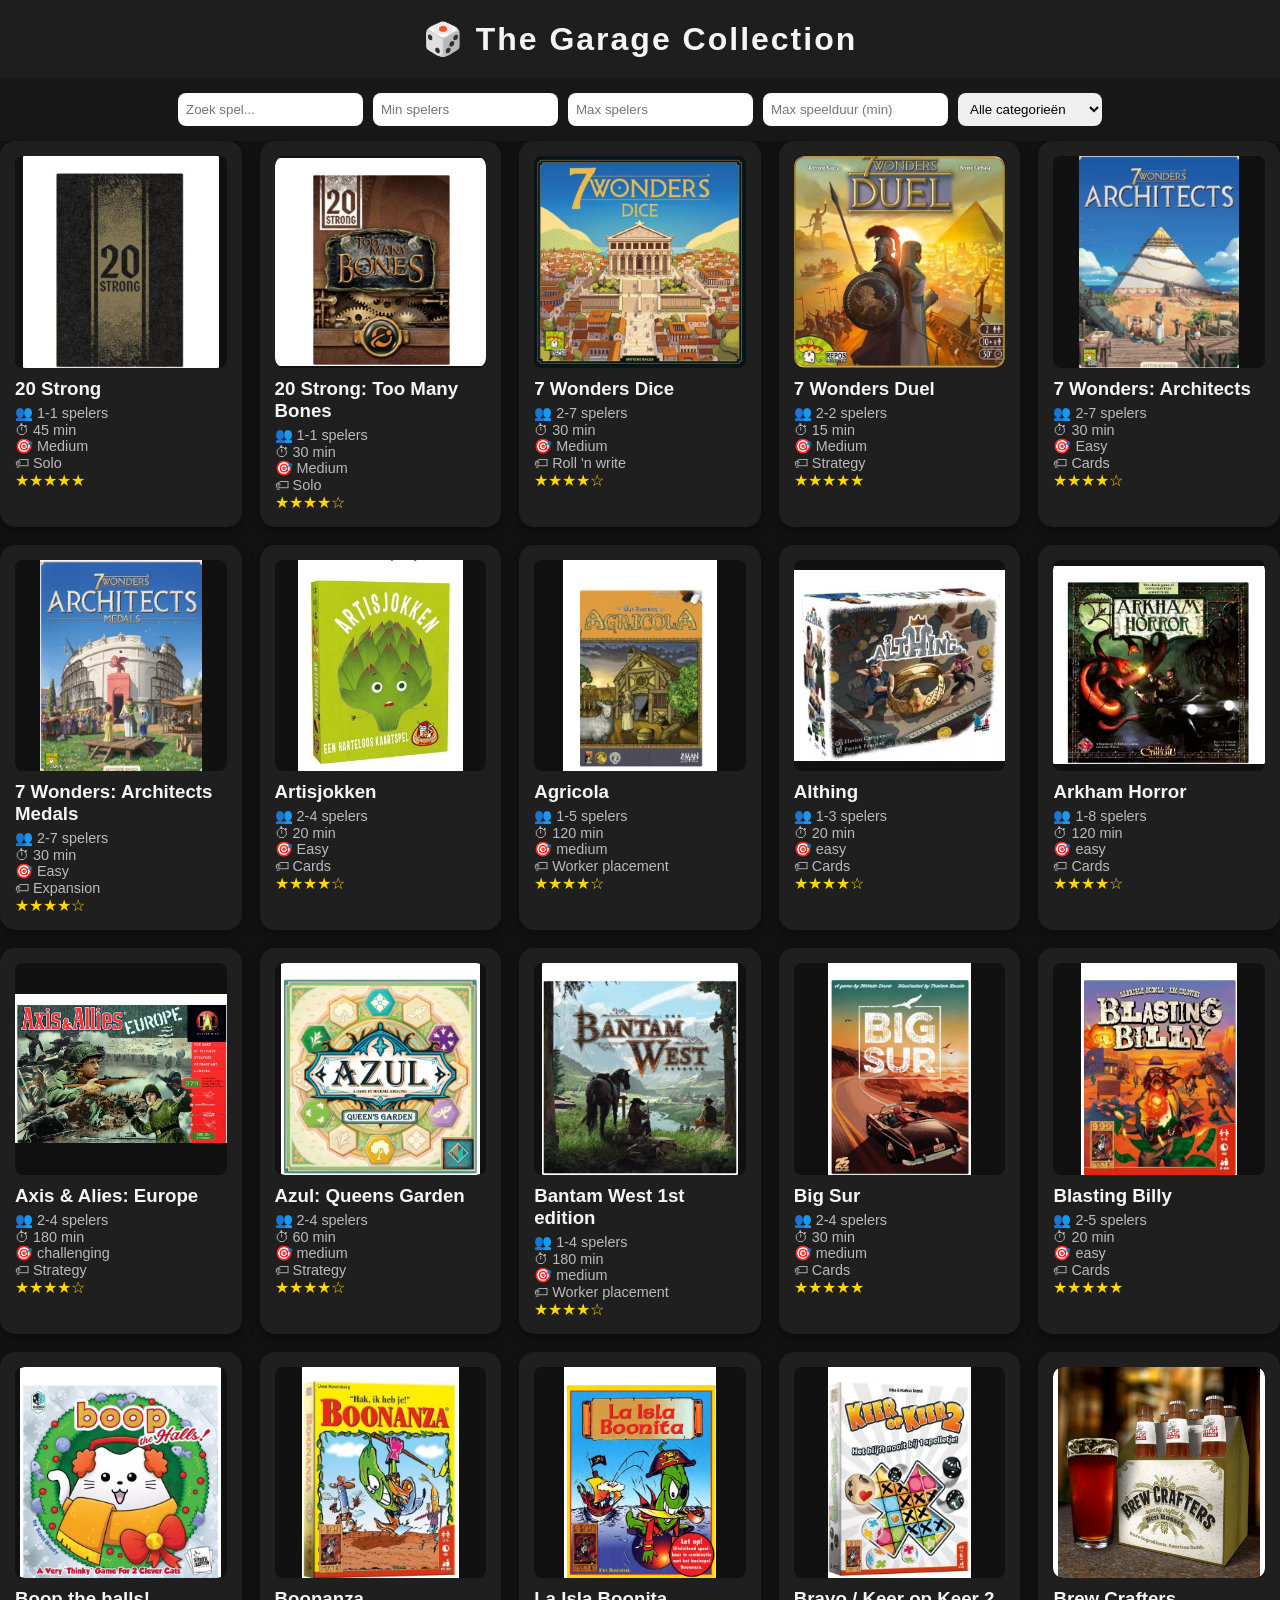
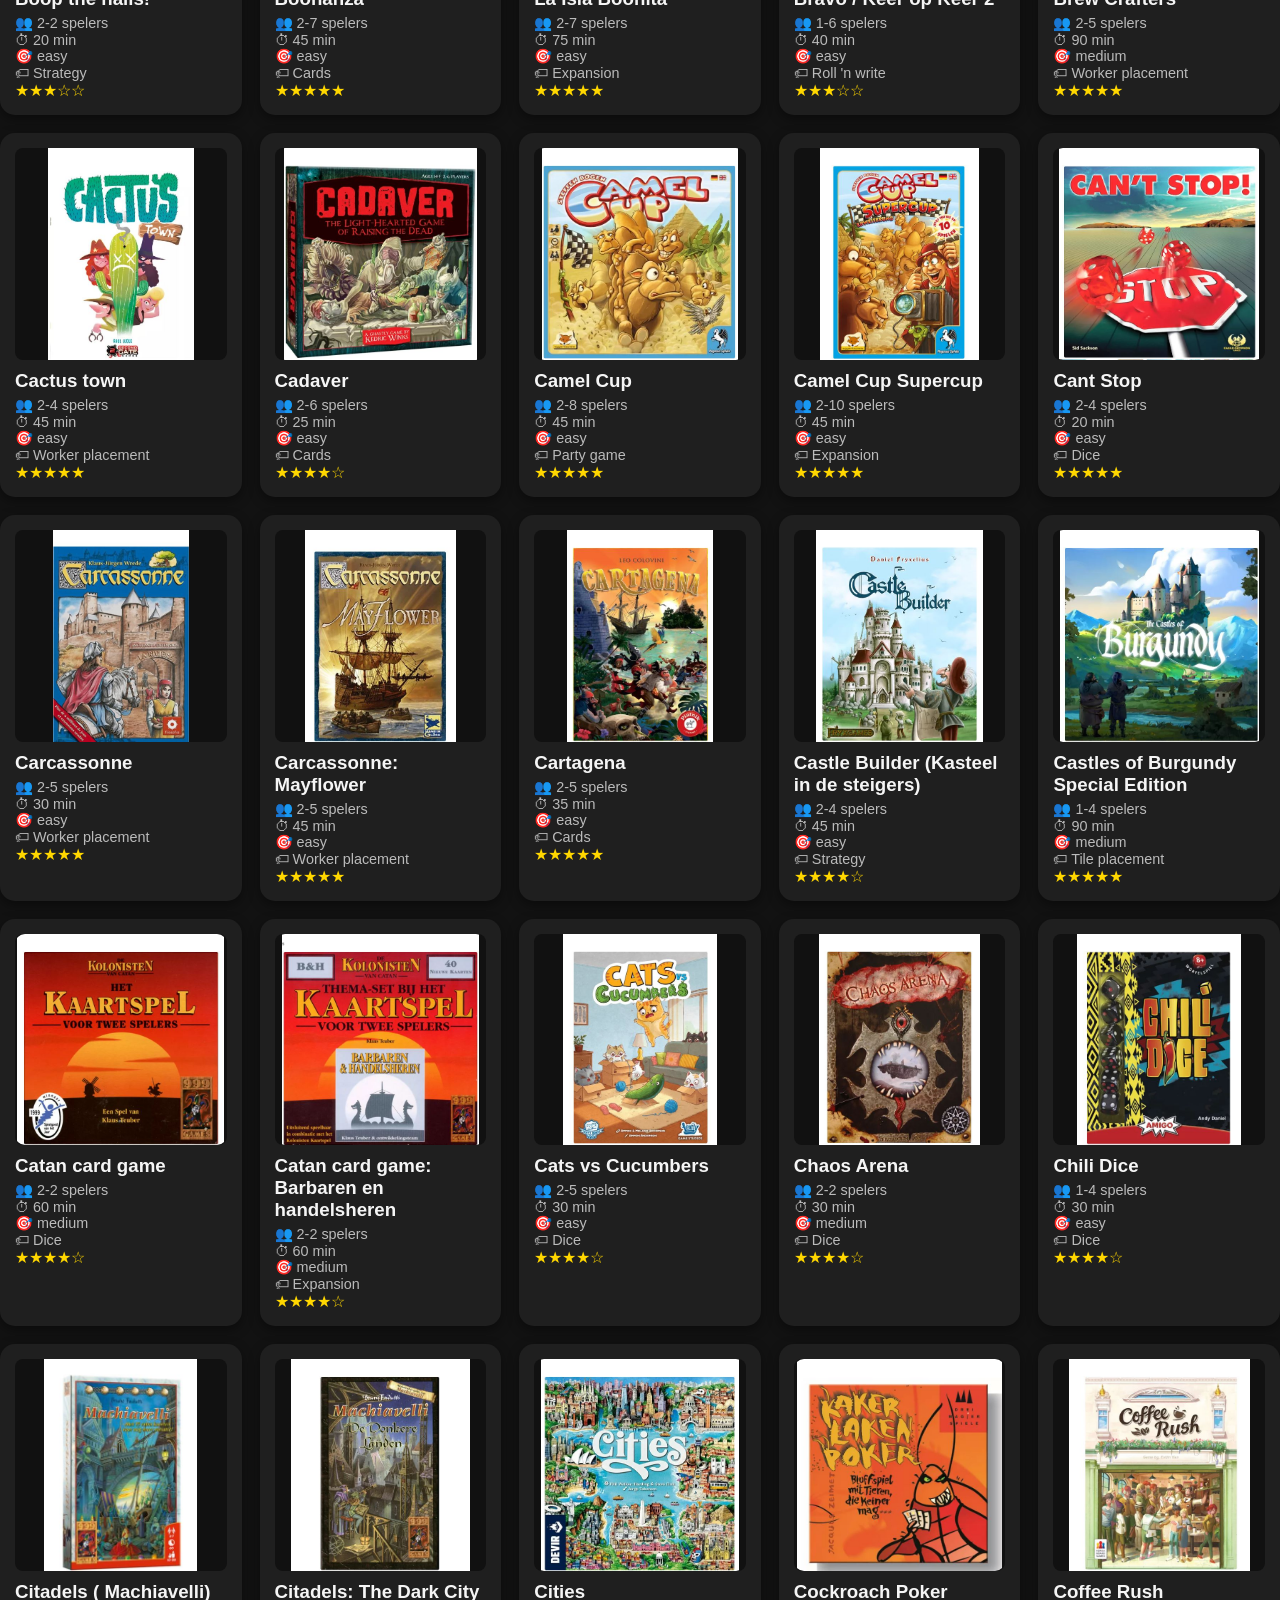
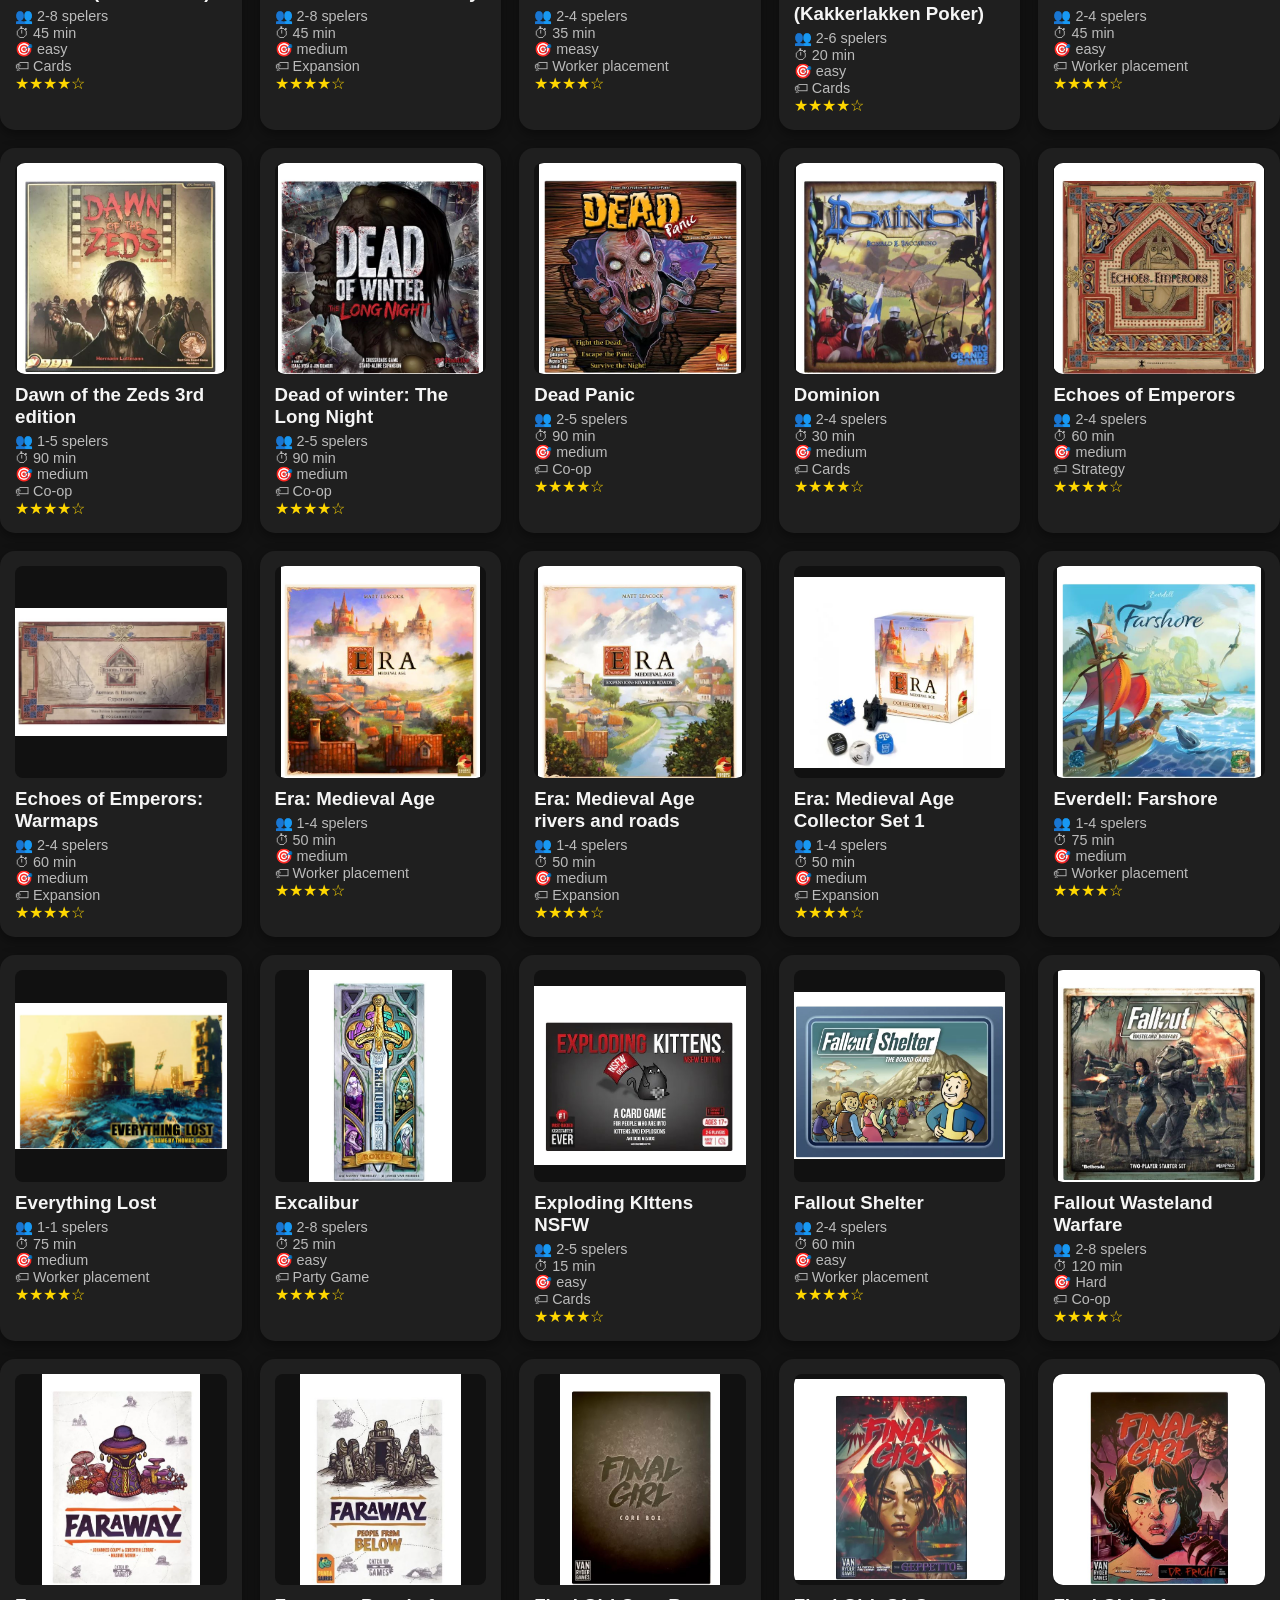
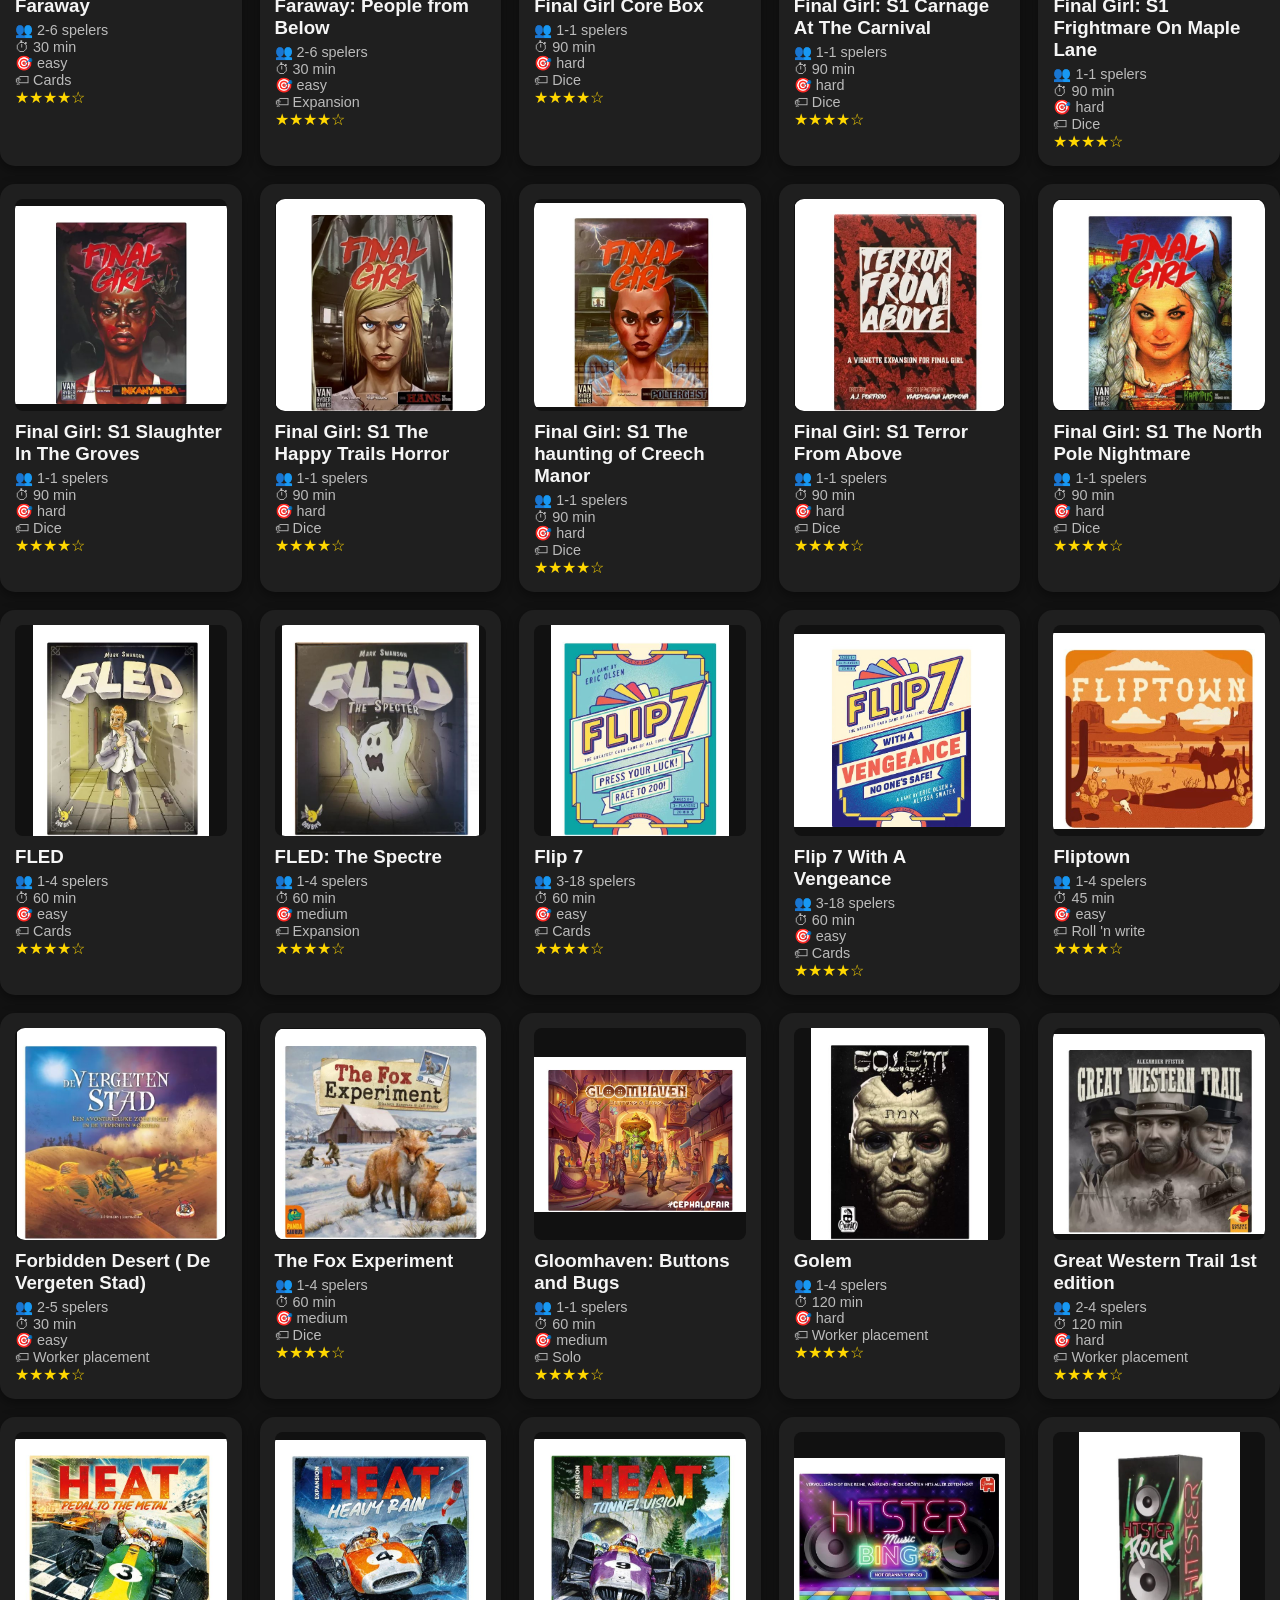
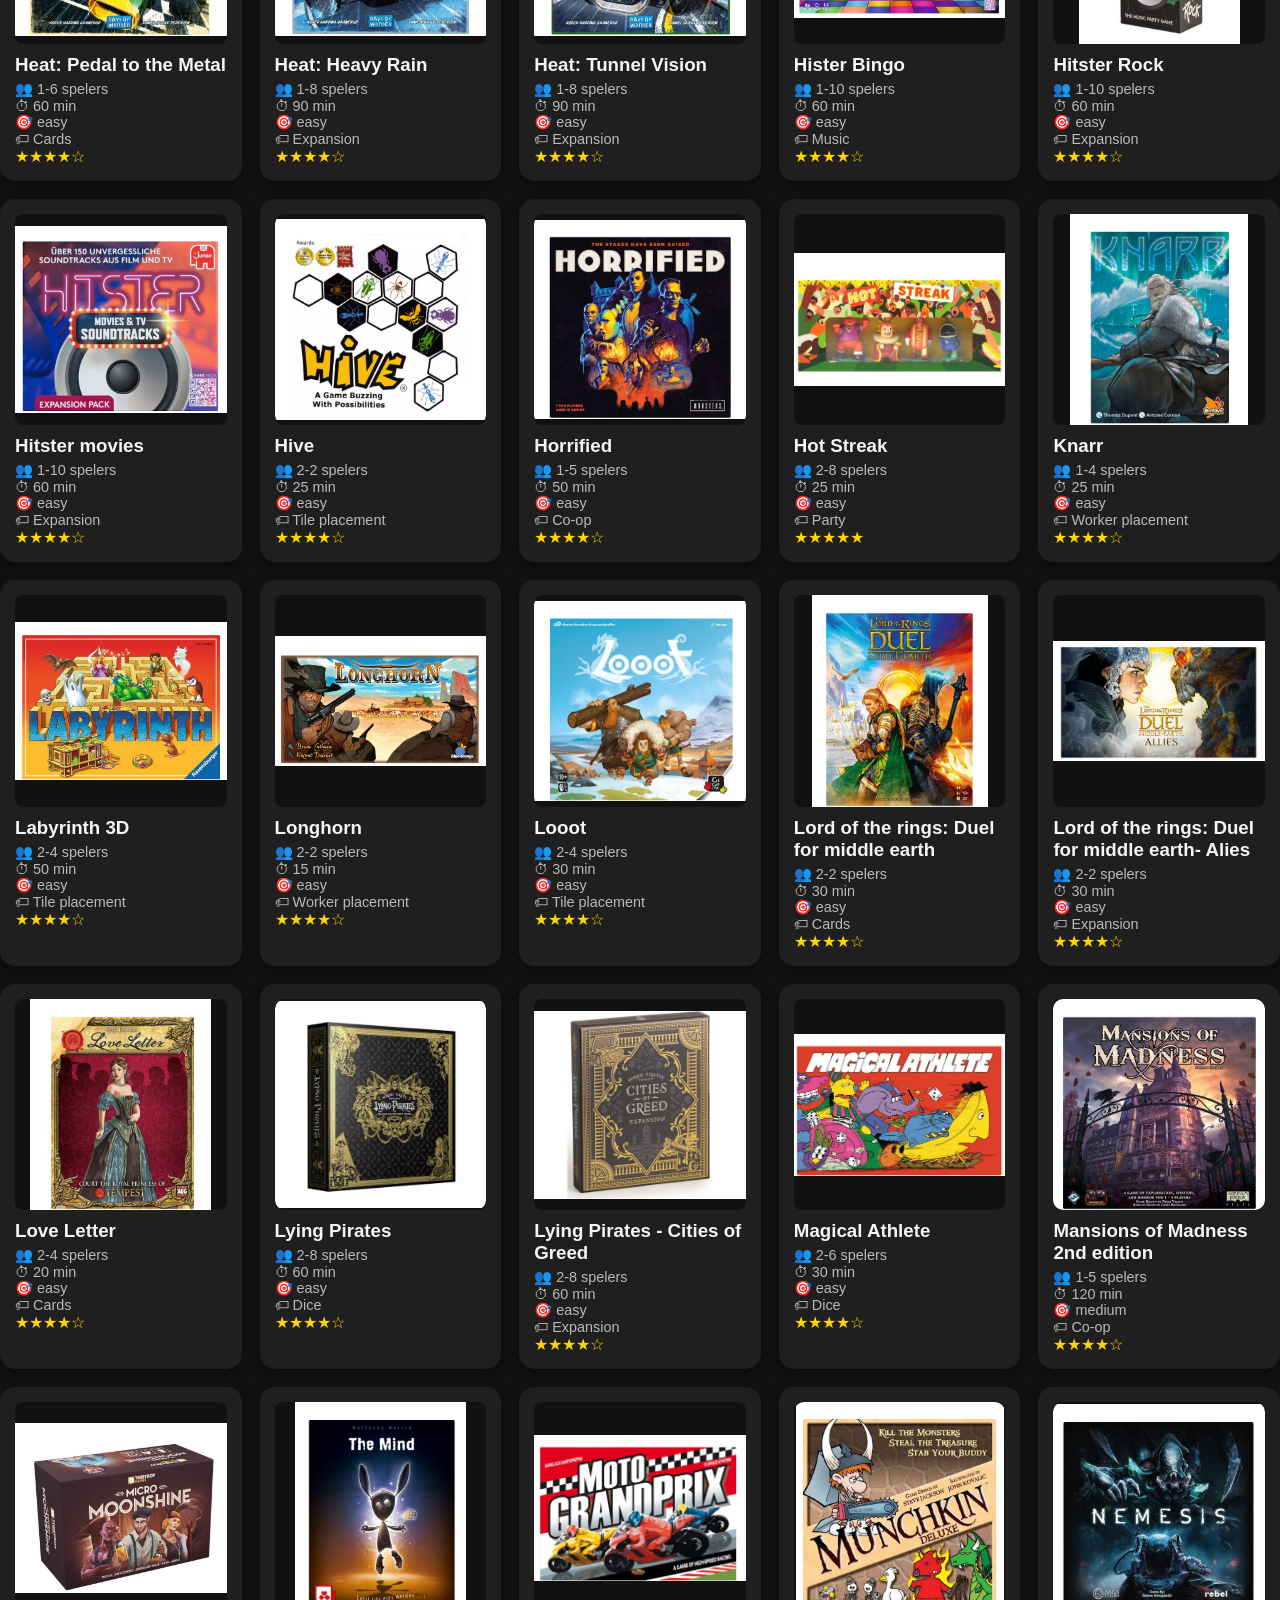
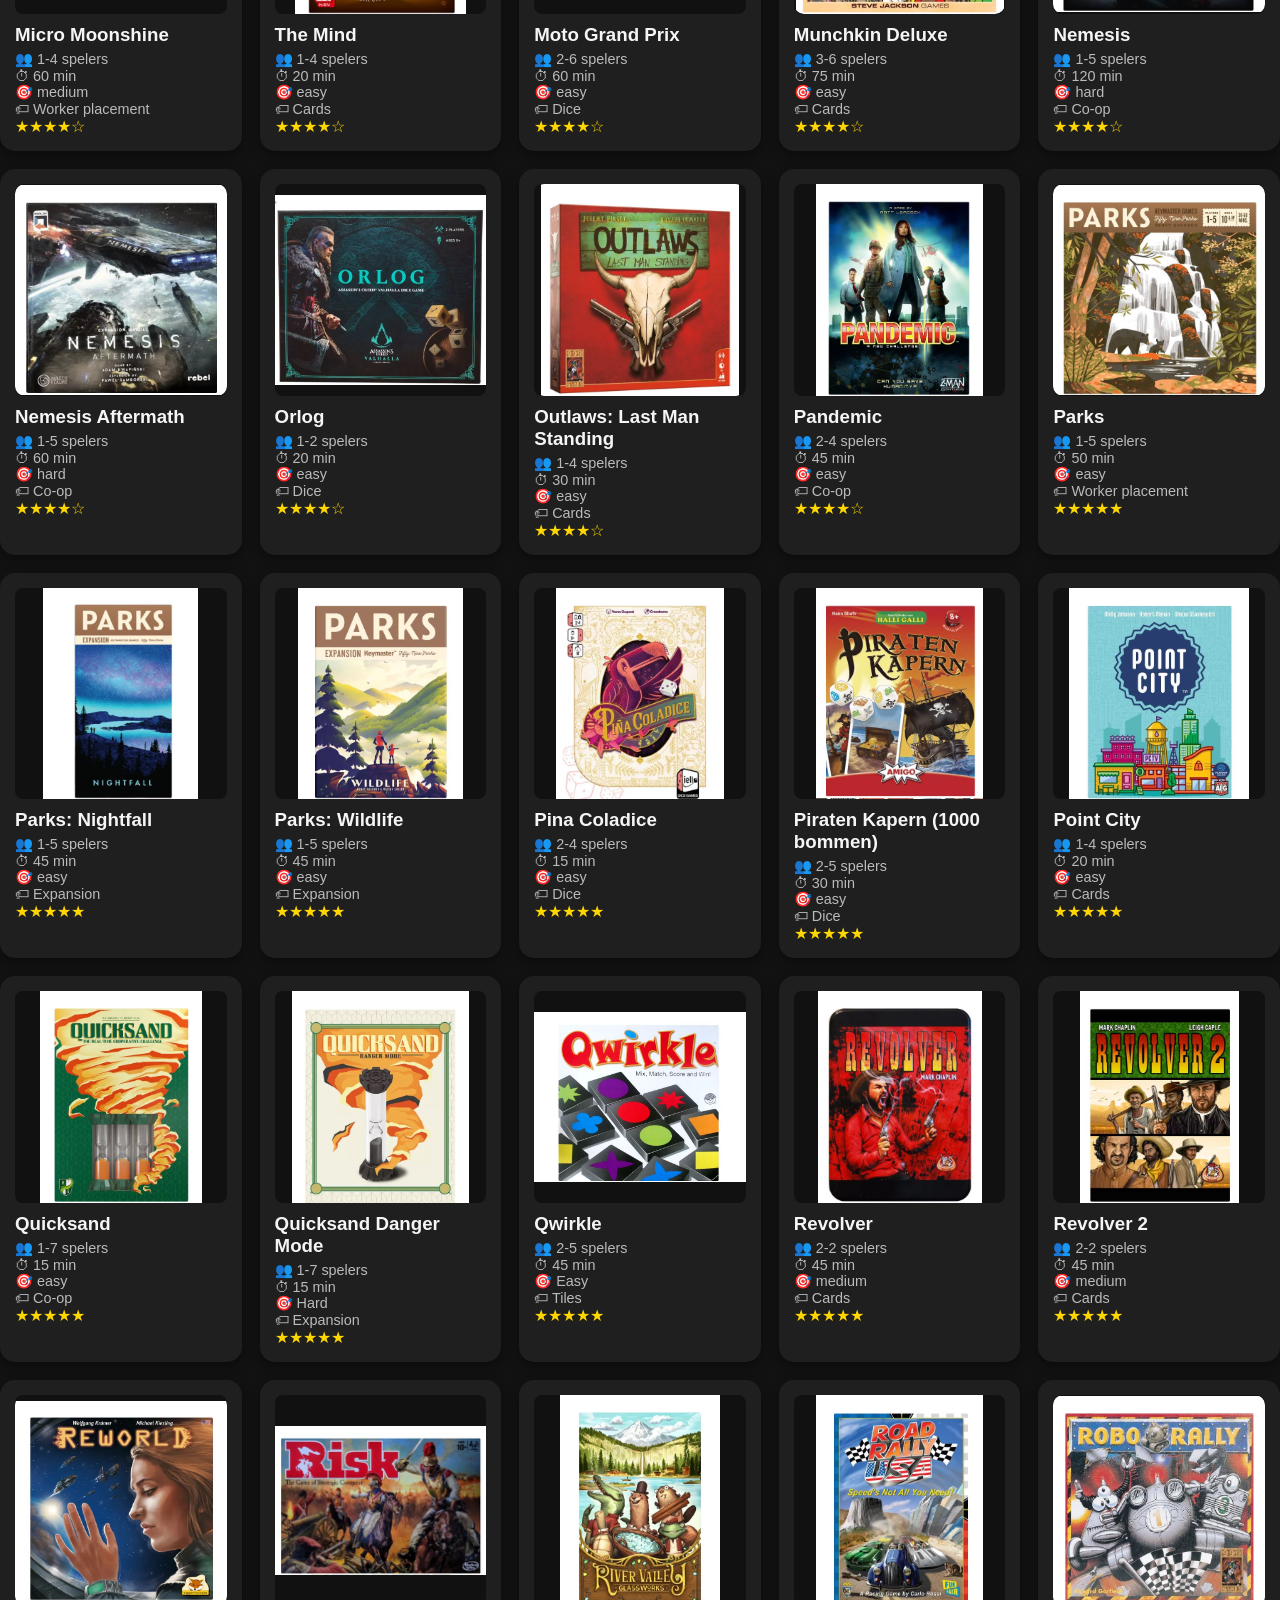
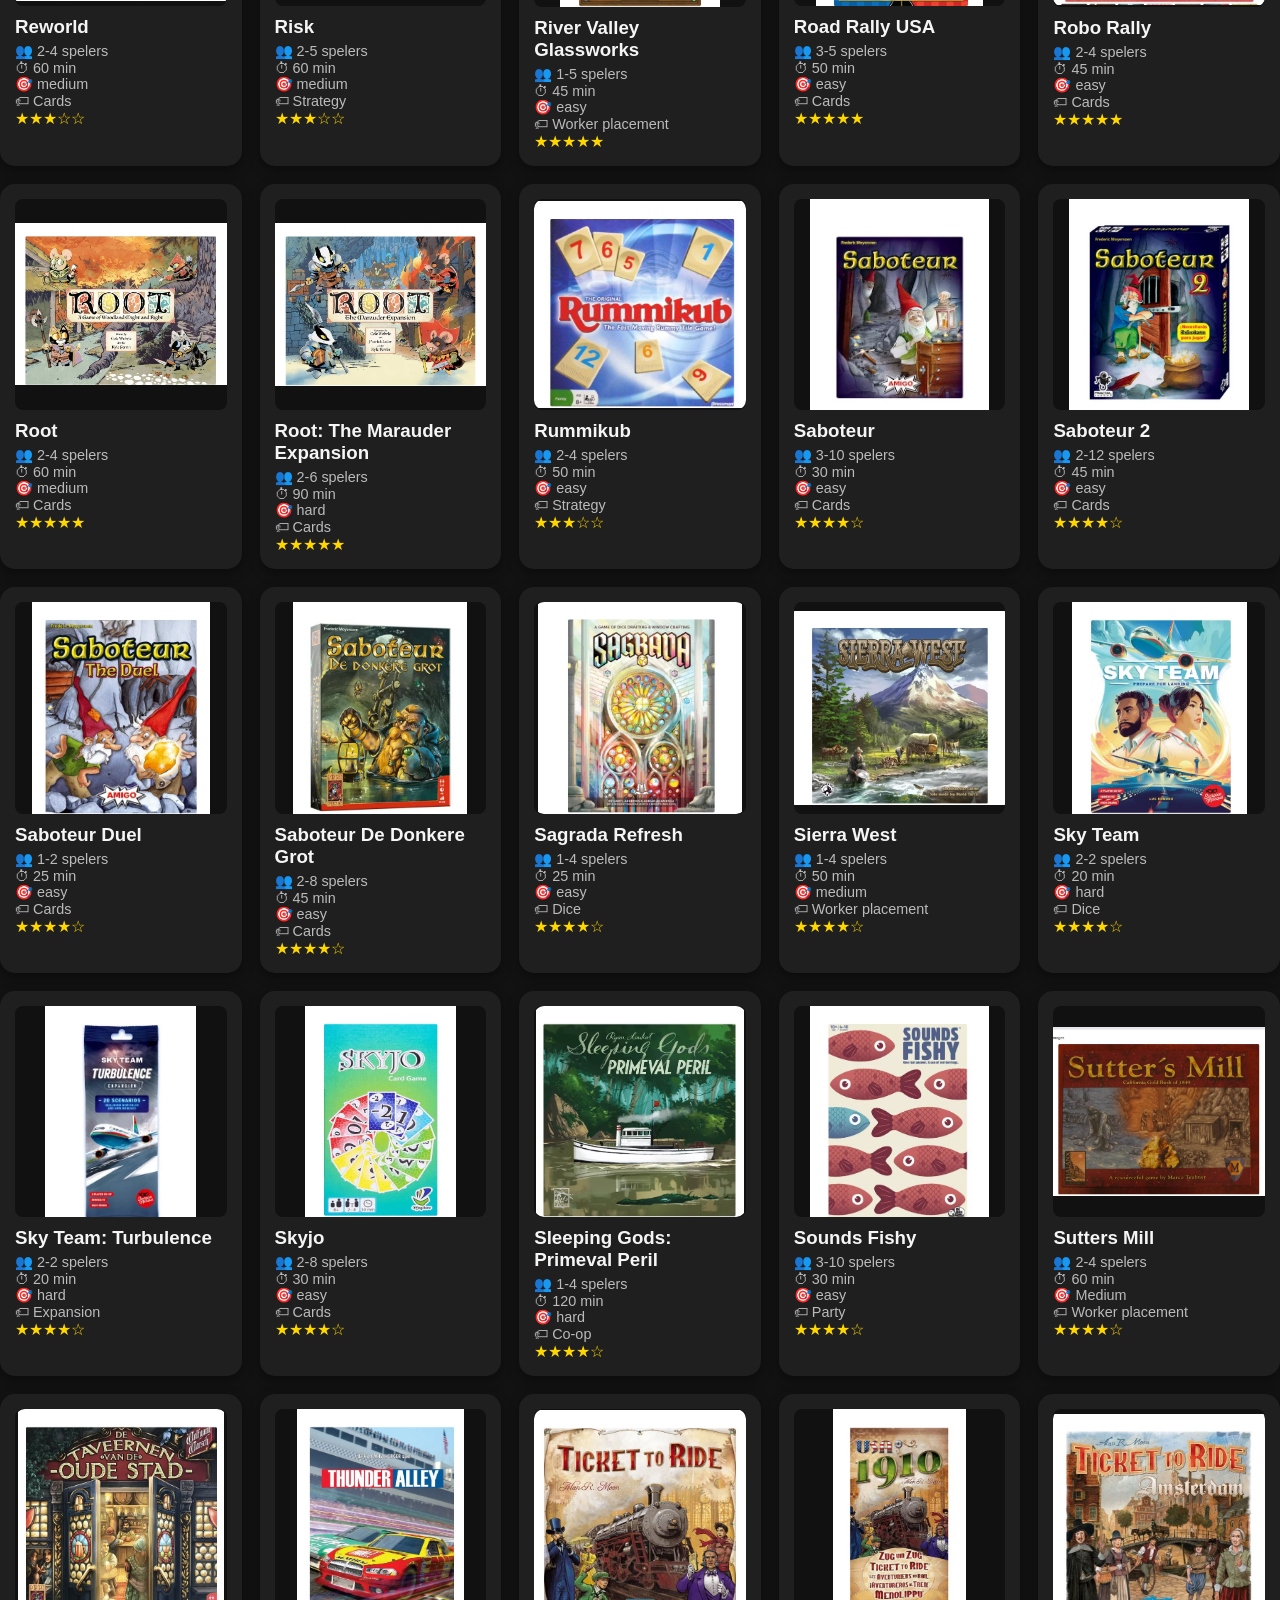
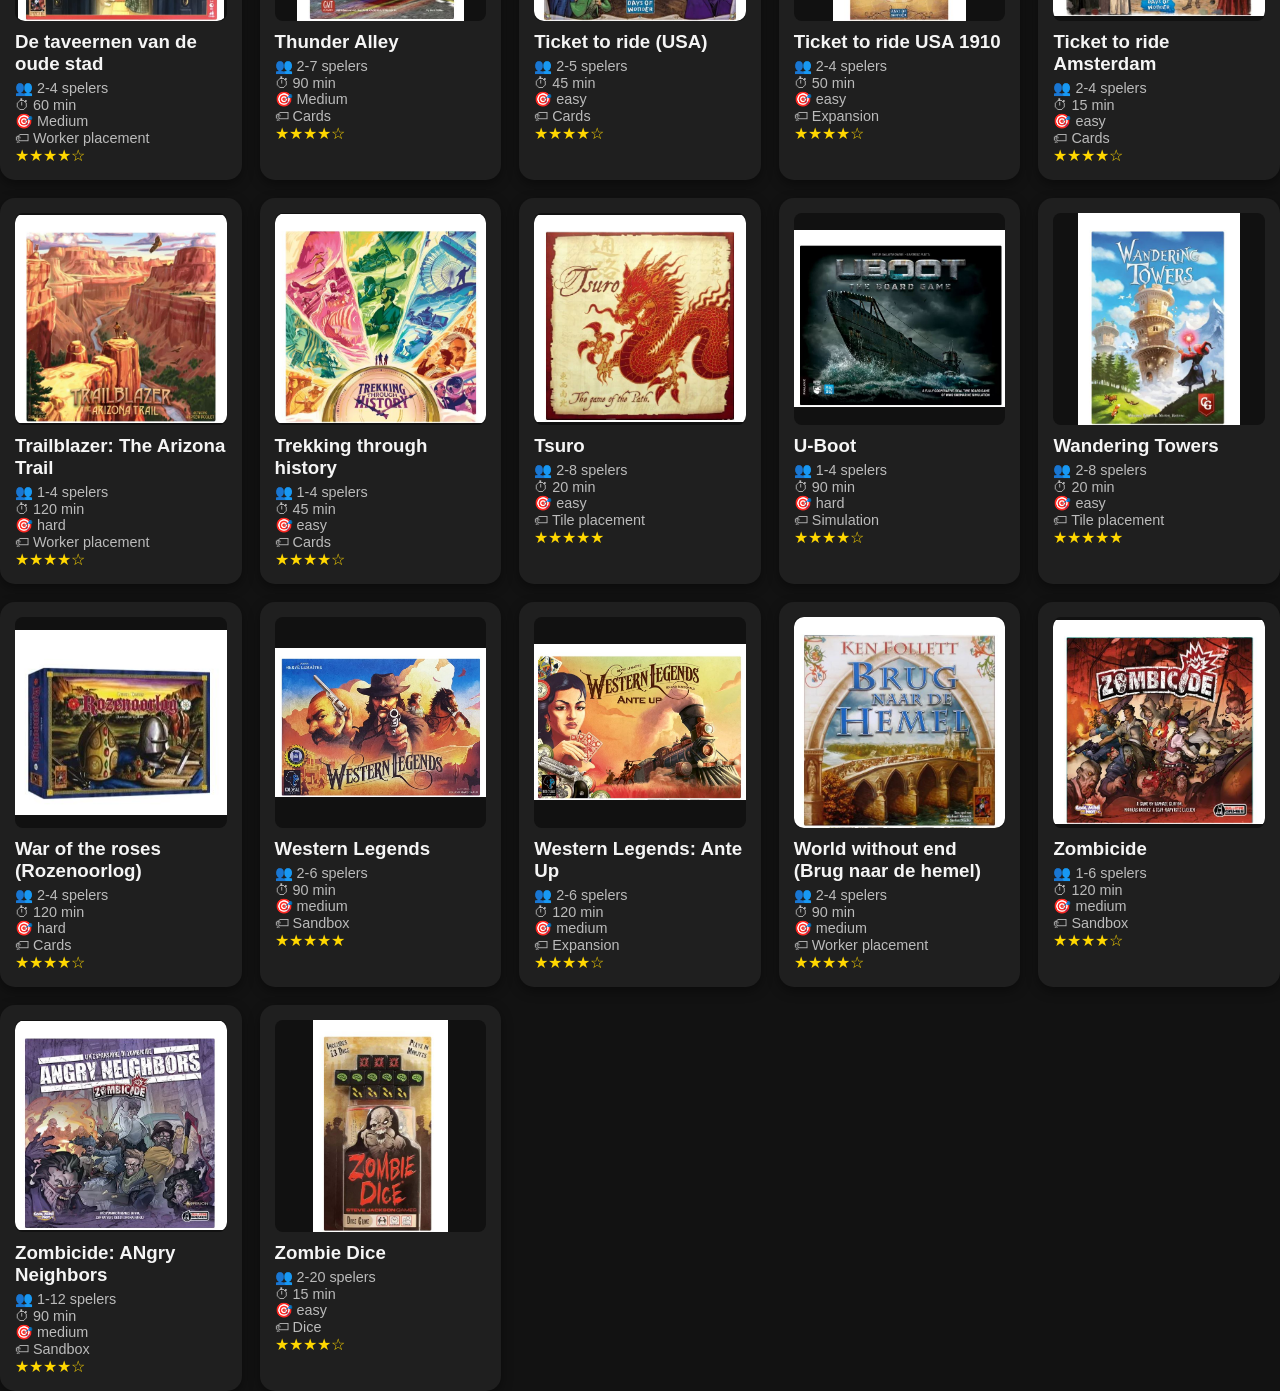
<file: index.html>
<!DOCTYPE html>
<html lang="nl">
<head>
<link rel="stylesheet" href="style.css">
<meta charset="UTF-8">
<meta name="viewport" content="width=device-width, initial-scale=1.0">
<title>The Garage Collection</title>
<style>
body {
  margin: 0;
  font-family: 'Segoe UI', sans-serif;
  background-color: #121212;
  color: #f5f5f5;
}
header {
  text-align: center;
  padding: 20px;
  background: #1e1e1e;
  font-size: 2rem;
  font-weight: bold;
  letter-spacing: 2px;
}
.controls {
  display: flex;
  flex-wrap: wrap;
  gap: 10px;
  padding: 15px;
  justify-content: center;
  background: #181818;
}
.controls input, .controls select {
  padding: 8px;
  border-radius: 8px;
  border: none;
}
.grid {
  display: grid;
  grid-template-columns: repeat(auto-fill, minmax(220px, 1fr));
  gap: 20px;
  padding: 20px;
}
.card {
  background: #1f1f1f;
  border-radius: 15px;
  padding: 15px;
  box-shadow: 0 4px 12px rgba(0,0,0,0.4);
  transition: transform 0.2s;
}
.card:hover {
  transform: scale(1.03);
}
.card img {
width: 100%;
  height: auto;
  border-radius: 10px;
}
.stars {
  color: gold;
}
.small {
  font-size: 0.9rem;
  color: #bbb;
}
</style>
</head>
<body>

<header>🎲 The Garage Collection</header>

<div class="controls">
  <input type="text" id="search" placeholder="Zoek spel...">
  <input type="number" id="minPlayers" placeholder="Min spelers">
  <input type="number" id="maxPlayers" placeholder="Max spelers">
  <input type="number" id="maxDuration" placeholder="Max speelduur (min)">
  <select id="category">
    <option value="">Alle categorieën</option>
  </select>
</div>

<div id="gameGrid"></div>

<script>
let games = [];

const grid = document.getElementById("gameGrid");
const categorySelect = document.getElementById("category");

async function loadGames() {
  const response = await fetch("games.json");
  games = await response.json();
  renderCategories();
  renderGames(games);
}

function renderCategories() {
  const categories = [...new Set(games.map(g => g.category))];
  categories.forEach(cat => {
    const option = document.createElement("option");
    option.value = cat;
    option.textContent = cat;
    categorySelect.appendChild(option);
  });
}

function renderGames(filteredGames) {
  grid.innerHTML = "";
  filteredGames.forEach(game => {
    const card = document.createElement("div");
    card.className = "card";
   card.innerHTML = `
  <div class="img-wrapper">
    <img src="${game.image}" onclick="openGame('${game.name}')">
  </div>
  <h3>${game.name}</h3>
  <div class="small">👥 ${game.playersMin}-${game.playersMax} spelers</div>
  <div class="small">⏱ ${game.duration} min</div>
  <div class="small">🎯 ${game.difficulty}</div>
  <div class="small">🏷 ${game.category}</div>
  <div class="stars">${"★".repeat(game.rating)}${"☆".repeat(5-game.rating)}</div>
`;
    grid.appendChild(card);
  });
  }
  function openGame(name) {
  window.location.href = `game.html?id=${encodeURIComponent(name)}`;
}

function filterGames() {
  const search = document.getElementById("search").value.toLowerCase();
  const minPlayers = parseInt(document.getElementById("minPlayers").value) || 0;
  const maxPlayers = parseInt(document.getElementById("maxPlayers").value) || 99;
  const maxDuration = parseInt(document.getElementById("maxDuration").value) || 999;
  const category = document.getElementById("category").value;

  const filtered = games.filter(game =>
    game.name.toLowerCase().includes(search) &&
    game.playersMax >= minPlayers &&
    game.playersMin <= maxPlayers &&
    game.duration <= maxDuration &&
    (category === "" || game.category === category)
  );

  renderGames(filtered);
}

document.querySelectorAll("input, select").forEach(el =>
  el.addEventListener("input", filterGames)
);

loadGames();
</script>

</body>
</html>
</file>
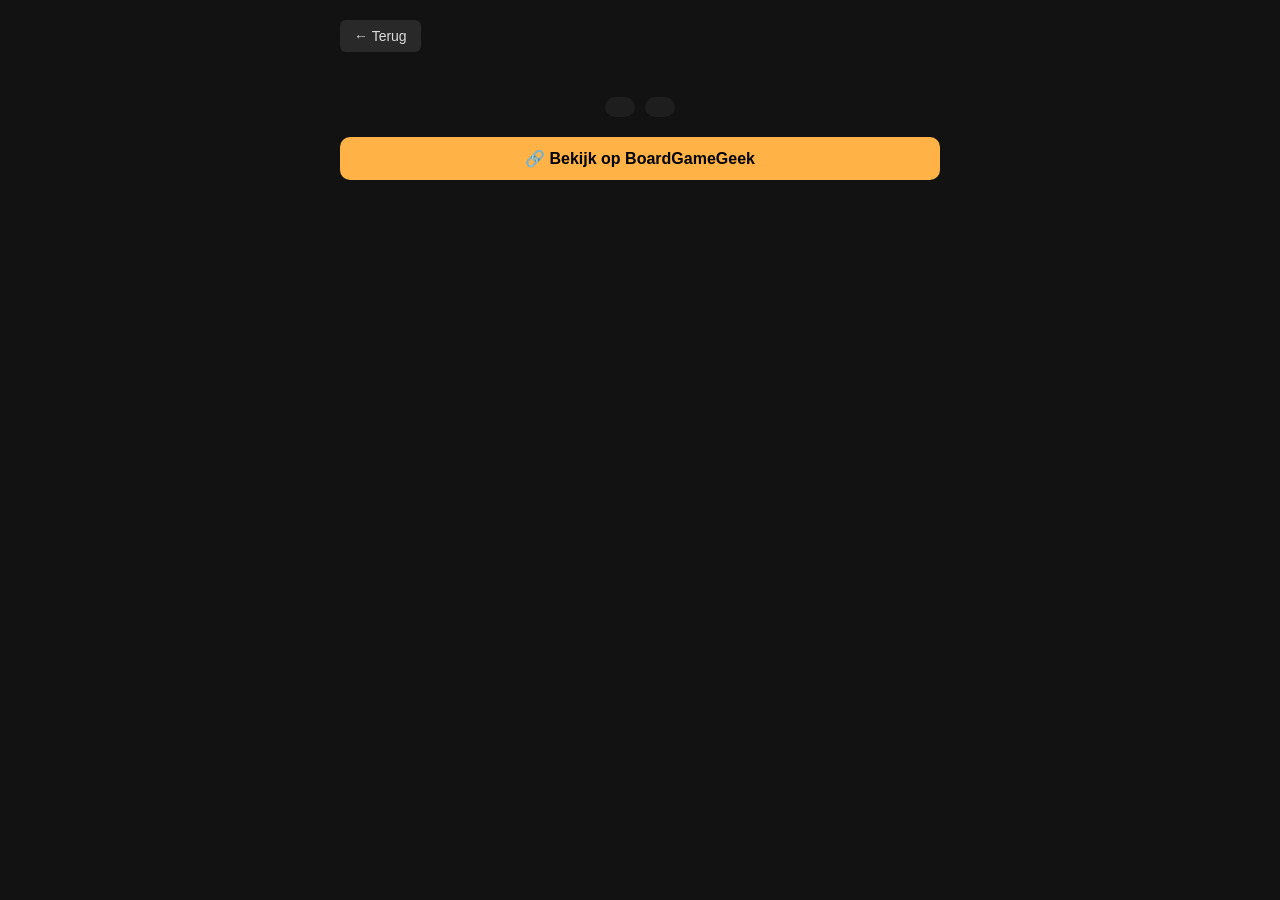
<file: game.html>
<!DOCTYPE html>
<html lang="nl">
<head>
  <meta charset="UTF-8">
  <title>Game Detail</title>

  <style>
    body {
      background: #121212;
      color: #f2f2f2;
      font-family: Arial, sans-serif;
      margin: 0;
      padding: 0;
    }

    .game-container {
      max-width: 600px;
      margin: auto;
      padding: 20px;
    }

  .back-button {
  display: inline-block;
  margin-bottom: 15px;
  padding: 8px 14px;
  background-color: #2c2c2c;
  color: #f2f2f2;
  text-decoration: none;
  font-size: 14px;
  border-radius: 6px;
  opacity: 0.9;
  transition: all 0.2s ease;
}

.back-button:hover {
  opacity: 1;
  background-color: #3a3a3a;
  transform: translateX(-3px);

    }

    .game-header {
      text-align: center;
      margin-top: 10px;
    }

    .game-header h1 {
      margin: 0;
      font-size: 28px;
    }

    .game-header p {
      margin: 5px 0;
      color: #aaa;
    }

    .game-image {
    max-width: 85%;
   max-height: 300px;
   width: auto;
   height: auto;
   display: block;
   margin: 15px auto;
   border-radius: 12px;
   box-shadow: 0 10px 30px rgba(0,0,0,0.5);
    }

    .info-cards {
      display: flex;
      gap: 10px;
      justify-content: center;
      margin: 15px 0;
      flex-wrap: wrap;
    }

    .card {
      background: #1e1e1e;
      padding: 10px 15px;
      border-radius: 10px;
      font-size: 14px;
    }

    .bgg-button {
      display: block;
      text-align: center;
      background: #ffb347;
      color: #000;
      padding: 12px;
      border-radius: 10px;
      text-decoration: none;
      font-weight: bold;
      margin-top: 20px;
      transition: 0.2s;
    }

    .bgg-button:hover {
      transform: scale(1.02);
    }
    @media (max-width: 600px) {

  .game-container {
    padding: 15px;
  }

  .game-header h1 {
    font-size: 22px;
  }

  .game-header p {
    font-size: 14px;
  }

  .game-image {
    max-width: 95%;
    max-height: 240px;
  }

  .info-cards {
    gap: 8px;
  }

  .card {
    font-size: 13px;
    padding: 8px 12px;
  }

  .bgg-button {
    font-size: 14px;
    padding: 14px;
  }

  .back-button {
    font-size: 13px;
  }

  </style>
</head>

<body>

<div class="game-container">

  <!-- Back knop -->
  <a href="javascript:history.back()" class="back-button">← Terug</a>

  <!-- Header -->
  <div class="game-header">
    <h1 id="title"></h1>
    <p id="year"></p>
  </div>

  <!-- Image -->
  <img id="image" class="game-image">

  <!-- Info cards -->
  <div class="info-cards">
    <div class="card" id="players"></div>
    <div class="card" id="duration"></div>
  </div>

  <!-- BGG knop -->
  <a id="bggLink" class="bgg-button" target="_blank">
    🔗 Bekijk op BoardGameGeek
  </a>

</div>

<script>
const params = new URLSearchParams(window.location.search);
const gameId = params.get("id");

fetch("games.json")
  .then(res => res.json())
  .then(data => {
    const game = data.find(g => g.name === gameId);

    document.getElementById("title").innerText = game.name;
    document.getElementById("image").src = game.image;

    // optional year (als je die hebt)
    if (game.year) {
      document.getElementById("year").innerText = game.year;
    }

    document.getElementById("players").innerText =
      `👥 ${game.playersMin}-${game.playersMax} spelers`;

    document.getElementById("duration").innerText =
      `⏱ ${game.duration} min`;

    let bggLink;

    if (game.bggId) {
      bggLink = `https://boardgamegeek.com/boardgame/${game.bggId}`;
    } else {
      bggLink = `https://boardgamegeek.com/geeksearch.php?action=search&objecttype=boardgame&q=${encodeURIComponent(game.name)}`;
    }

    document.getElementById("bggLink").href = bggLink;
  });
</script>

</body>
</html>
</file>
<file: style.css>
#gameGrid {
  display: grid;
  grid-template-columns: repeat(auto-fit, minmax(200px, 1fr));
  gap: 18px;
}

/* 📱 gsm fix */
@media (max-width: 600px) {
  #gameGrid {
    grid-template-columns: repeat(2, 1fr);
  }
}

.card {
  width: 100%;
  box-sizing: border-box;
  background: #1e1e1e;
  padding: 10px;
  border-radius: 10px;

  display: flex;
  flex-direction: column;
}

.card .img-wrapper {
  width: 100%;
  aspect-ratio: 1 / 1;
  background: #111;
  border-radius: 8px;
  overflow: hidden;

  display: flex;
  align-items: center;
  justify-content: center;
}

.card .img-wrapper img {
  width: 100%;
  height: 100%;
  object-fit: contain;
  display: block;
}

.card h3 {
  margin: 10px 0 5px;
}
</file>
